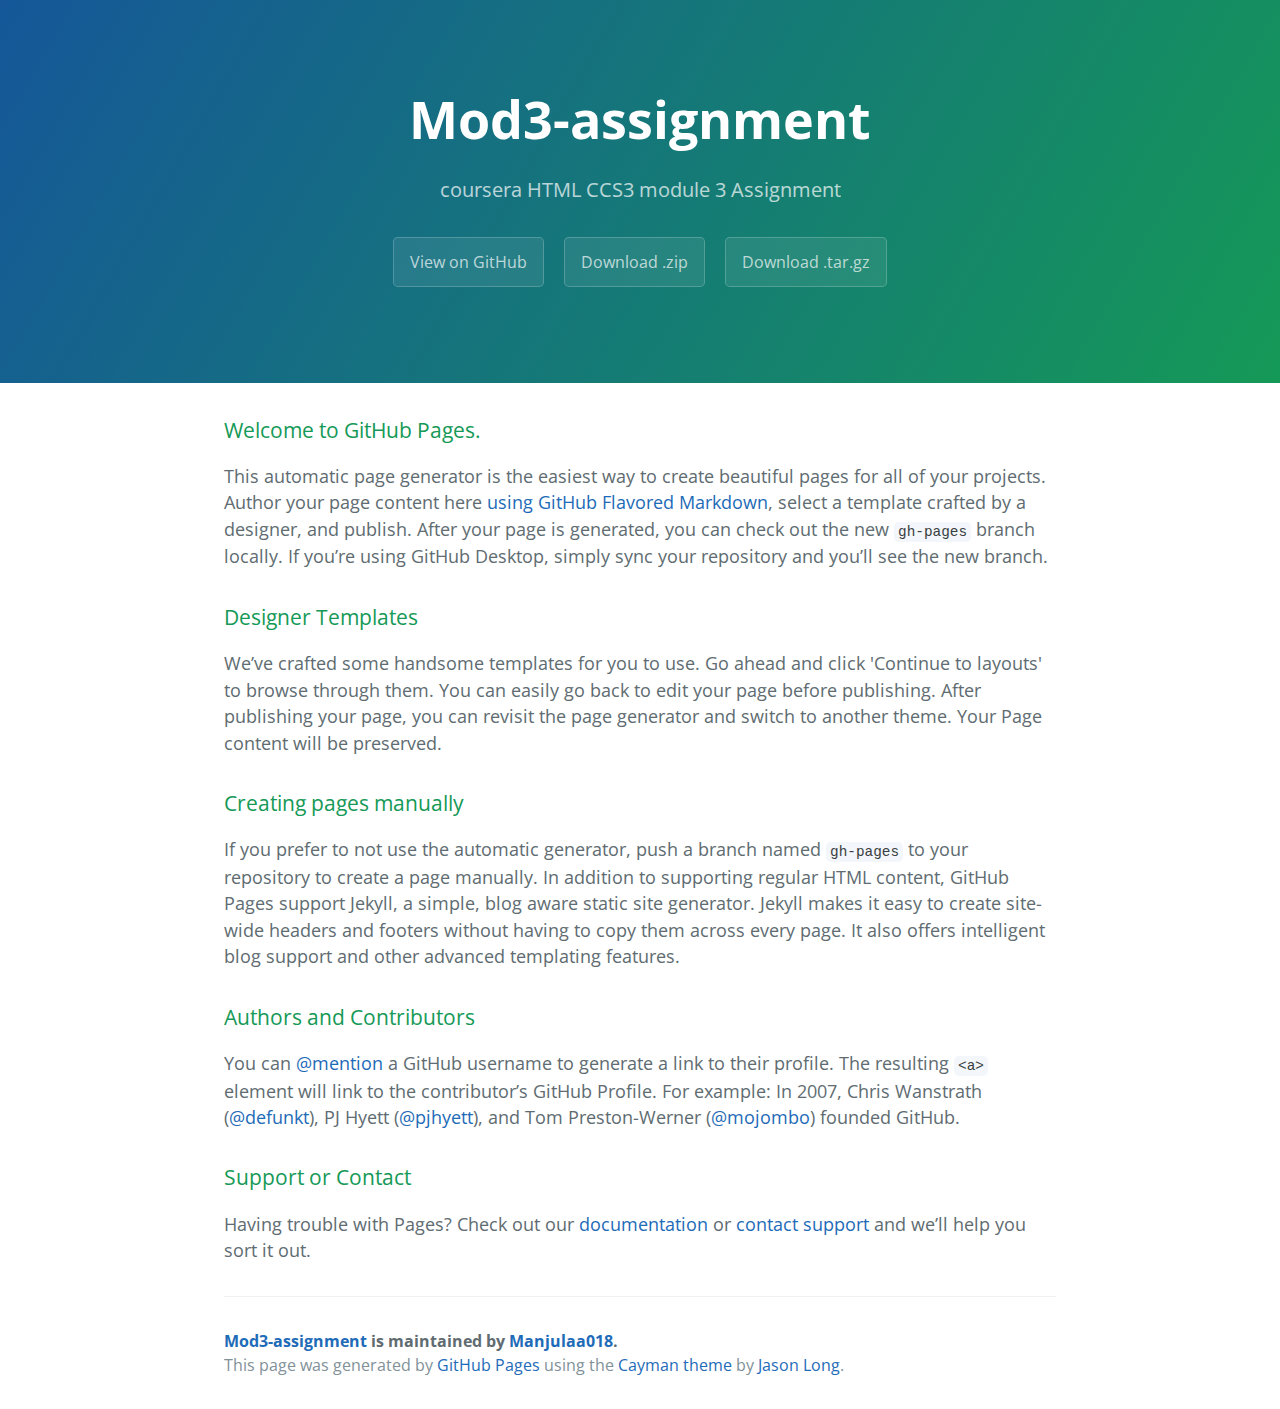
<file: index.html>
<!DOCTYPE html>
<html lang="en-us">
  <head>
    <meta charset="UTF-8">
    <title>Mod3-assignment by Manjulaa018</title>
    <meta name="viewport" content="width=device-width, initial-scale=1">
    <link rel="stylesheet" type="text/css" href="stylesheets/normalize.css" media="screen">
    <link href='https://fonts.googleapis.com/css?family=Open+Sans:400,700' rel='stylesheet' type='text/css'>
    <link rel="stylesheet" type="text/css" href="stylesheets/stylesheet.css" media="screen">
    <link rel="stylesheet" type="text/css" href="stylesheets/github-light.css" media="screen">
  </head>
  <body>
    <section class="page-header">
      <h1 class="project-name">Mod3-assignment</h1>
      <h2 class="project-tagline">coursera HTML CCS3 module 3 Assignment</h2>
      <a href="https://github.com/Manjulaa018/mod3-assignment" class="btn">View on GitHub</a>
      <a href="https://github.com/Manjulaa018/mod3-assignment/zipball/master" class="btn">Download .zip</a>
      <a href="https://github.com/Manjulaa018/mod3-assignment/tarball/master" class="btn">Download .tar.gz</a>
    </section>

    <section class="main-content">
      <h3>
<a id="welcome-to-github-pages" class="anchor" href="#welcome-to-github-pages" aria-hidden="true"><span aria-hidden="true" class="octicon octicon-link"></span></a>Welcome to GitHub Pages.</h3>

<p>This automatic page generator is the easiest way to create beautiful pages for all of your projects. Author your page content here <a href="https://guides.github.com/features/mastering-markdown/">using GitHub Flavored Markdown</a>, select a template crafted by a designer, and publish. After your page is generated, you can check out the new <code>gh-pages</code> branch locally. If you’re using GitHub Desktop, simply sync your repository and you’ll see the new branch.</p>

<h3>
<a id="designer-templates" class="anchor" href="#designer-templates" aria-hidden="true"><span aria-hidden="true" class="octicon octicon-link"></span></a>Designer Templates</h3>

<p>We’ve crafted some handsome templates for you to use. Go ahead and click 'Continue to layouts' to browse through them. You can easily go back to edit your page before publishing. After publishing your page, you can revisit the page generator and switch to another theme. Your Page content will be preserved.</p>

<h3>
<a id="creating-pages-manually" class="anchor" href="#creating-pages-manually" aria-hidden="true"><span aria-hidden="true" class="octicon octicon-link"></span></a>Creating pages manually</h3>

<p>If you prefer to not use the automatic generator, push a branch named <code>gh-pages</code> to your repository to create a page manually. In addition to supporting regular HTML content, GitHub Pages support Jekyll, a simple, blog aware static site generator. Jekyll makes it easy to create site-wide headers and footers without having to copy them across every page. It also offers intelligent blog support and other advanced templating features.</p>

<h3>
<a id="authors-and-contributors" class="anchor" href="#authors-and-contributors" aria-hidden="true"><span aria-hidden="true" class="octicon octicon-link"></span></a>Authors and Contributors</h3>

<p>You can <a href="https://help.github.com/articles/basic-writing-and-formatting-syntax/#mentioning-users-and-teams" class="user-mention">@mention</a> a GitHub username to generate a link to their profile. The resulting <code>&lt;a&gt;</code> element will link to the contributor’s GitHub Profile. For example: In 2007, Chris Wanstrath (<a href="https://github.com/defunkt" class="user-mention">@defunkt</a>), PJ Hyett (<a href="https://github.com/pjhyett" class="user-mention">@pjhyett</a>), and Tom Preston-Werner (<a href="https://github.com/mojombo" class="user-mention">@mojombo</a>) founded GitHub.</p>

<h3>
<a id="support-or-contact" class="anchor" href="#support-or-contact" aria-hidden="true"><span aria-hidden="true" class="octicon octicon-link"></span></a>Support or Contact</h3>

<p>Having trouble with Pages? Check out our <a href="https://help.github.com/pages">documentation</a> or <a href="https://github.com/contact">contact support</a> and we’ll help you sort it out.</p>

      <footer class="site-footer">
        <span class="site-footer-owner"><a href="https://github.com/Manjulaa018/mod3-assignment">Mod3-assignment</a> is maintained by <a href="https://github.com/Manjulaa018">Manjulaa018</a>.</span>

        <span class="site-footer-credits">This page was generated by <a href="https://pages.github.com">GitHub Pages</a> using the <a href="https://github.com/jasonlong/cayman-theme">Cayman theme</a> by <a href="https://twitter.com/jasonlong">Jason Long</a>.</span>
      </footer>

    </section>

  
  </body>
</html>
</file>
<file: stylesheets/stylesheet.css>
* {
  box-sizing: border-box; }

body {
  padding: 0;
  margin: 0;
  font-family: "Open Sans", "Helvetica Neue", Helvetica, Arial, sans-serif;
  font-size: 16px;
  line-height: 1.5;
  color: #606c71; }

a {
  color: #1e6bb8;
  text-decoration: none; }
  a:hover {
    text-decoration: underline; }

.btn {
  display: inline-block;
  margin-bottom: 1rem;
  color: rgba(255, 255, 255, 0.7);
  background-color: rgba(255, 255, 255, 0.08);
  border-color: rgba(255, 255, 255, 0.2);
  border-style: solid;
  border-width: 1px;
  border-radius: 0.3rem;
  transition: color 0.2s, background-color 0.2s, border-color 0.2s; }
  .btn + .btn {
    margin-left: 1rem; }

.btn:hover {
  color: rgba(255, 255, 255, 0.8);
  text-decoration: none;
  background-color: rgba(255, 255, 255, 0.2);
  border-color: rgba(255, 255, 255, 0.3); }

@media screen and (min-width: 64em) {
  .btn {
    padding: 0.75rem 1rem; } }

@media screen and (min-width: 42em) and (max-width: 64em) {
  .btn {
    padding: 0.6rem 0.9rem;
    font-size: 0.9rem; } }

@media screen and (max-width: 42em) {
  .btn {
    display: block;
    width: 100%;
    padding: 0.75rem;
    font-size: 0.9rem; }
    .btn + .btn {
      margin-top: 1rem;
      margin-left: 0; } }

.page-header {
  color: #fff;
  text-align: center;
  background-color: #159957;
  background-image: linear-gradient(120deg, #155799, #159957); }

@media screen and (min-width: 64em) {
  .page-header {
    padding: 5rem 6rem; } }

@media screen and (min-width: 42em) and (max-width: 64em) {
  .page-header {
    padding: 3rem 4rem; } }

@media screen and (max-width: 42em) {
  .page-header {
    padding: 2rem 1rem; } }

.project-name {
  margin-top: 0;
  margin-bottom: 0.1rem; }

@media screen and (min-width: 64em) {
  .project-name {
    font-size: 3.25rem; } }

@media screen and (min-width: 42em) and (max-width: 64em) {
  .project-name {
    font-size: 2.25rem; } }

@media screen and (max-width: 42em) {
  .project-name {
    font-size: 1.75rem; } }

.project-tagline {
  margin-bottom: 2rem;
  font-weight: normal;
  opacity: 0.7; }

@media screen and (min-width: 64em) {
  .project-tagline {
    font-size: 1.25rem; } }

@media screen and (min-width: 42em) and (max-width: 64em) {
  .project-tagline {
    font-size: 1.15rem; } }

@media screen and (max-width: 42em) {
  .project-tagline {
    font-size: 1rem; } }

.main-content :first-child {
  margin-top: 0; }
.main-content img {
  max-width: 100%; }
.main-content h1, .main-content h2, .main-content h3, .main-content h4, .main-content h5, .main-content h6 {
  margin-top: 2rem;
  margin-bottom: 1rem;
  font-weight: normal;
  color: #159957; }
.main-content p {
  margin-bottom: 1em; }
.main-content code {
  padding: 2px 4px;
  font-family: Consolas, "Liberation Mono", Menlo, Courier, monospace;
  font-size: 0.9rem;
  color: #383e41;
  background-color: #f3f6fa;
  border-radius: 0.3rem; }
.main-content pre {
  padding: 0.8rem;
  margin-top: 0;
  margin-bottom: 1rem;
  font: 1rem Consolas, "Liberation Mono", Menlo, Courier, monospace;
  color: #567482;
  word-wrap: normal;
  background-color: #f3f6fa;
  border: solid 1px #dce6f0;
  border-radius: 0.3rem; }
  .main-content pre > code {
    padding: 0;
    margin: 0;
    font-size: 0.9rem;
    color: #567482;
    word-break: normal;
    white-space: pre;
    background: transparent;
    border: 0; }
.main-content .highlight {
  margin-bottom: 1rem; }
  .main-content .highlight pre {
    margin-bottom: 0;
    word-break: normal; }
.main-content .highlight pre, .main-content pre {
  padding: 0.8rem;
  overflow: auto;
  font-size: 0.9rem;
  line-height: 1.45;
  border-radius: 0.3rem; }
.main-content pre code, .main-content pre tt {
  display: inline;
  max-width: initial;
  padding: 0;
  margin: 0;
  overflow: initial;
  line-height: inherit;
  word-wrap: normal;
  background-color: transparent;
  border: 0; }
  .main-content pre code:before, .main-content pre code:after, .main-content pre tt:before, .main-content pre tt:after {
    content: normal; }
.main-content ul, .main-content ol {
  margin-top: 0; }
.main-content blockquote {
  padding: 0 1rem;
  margin-left: 0;
  color: #819198;
  border-left: 0.3rem solid #dce6f0; }
  .main-content blockquote > :first-child {
    margin-top: 0; }
  .main-content blockquote > :last-child {
    margin-bottom: 0; }
.main-content table {
  display: block;
  width: 100%;
  overflow: auto;
  word-break: normal;
  word-break: keep-all; }
  .main-content table th {
    font-weight: bold; }
  .main-content table th, .main-content table td {
    padding: 0.5rem 1rem;
    border: 1px solid #e9ebec; }
.main-content dl {
  padding: 0; }
  .main-content dl dt {
    padding: 0;
    margin-top: 1rem;
    font-size: 1rem;
    font-weight: bold; }
  .main-content dl dd {
    padding: 0;
    margin-bottom: 1rem; }
.main-content hr {
  height: 2px;
  padding: 0;
  margin: 1rem 0;
  background-color: #eff0f1;
  border: 0; }

@media screen and (min-width: 64em) {
  .main-content {
    max-width: 64rem;
    padding: 2rem 6rem;
    margin: 0 auto;
    font-size: 1.1rem; } }

@media screen and (min-width: 42em) and (max-width: 64em) {
  .main-content {
    padding: 2rem 4rem;
    font-size: 1.1rem; } }

@media screen and (max-width: 42em) {
  .main-content {
    padding: 2rem 1rem;
    font-size: 1rem; } }

.site-footer {
  padding-top: 2rem;
  margin-top: 2rem;
  border-top: solid 1px #eff0f1; }

.site-footer-owner {
  display: block;
  font-weight: bold; }

.site-footer-credits {
  color: #819198; }

@media screen and (min-width: 64em) {
  .site-footer {
    font-size: 1rem; } }

@media screen and (min-width: 42em) and (max-width: 64em) {
  .site-footer {
    font-size: 1rem; } }

@media screen and (max-width: 42em) {
  .site-footer {
    font-size: 0.9rem; } }
</file>
<file: stylesheets/github-light.css>
/*
The MIT License (MIT)

Copyright (c) 2015 GitHub, Inc.

Permission is hereby granted, free of charge, to any person obtaining a copy
of this software and associated documentation files (the "Software"), to deal
in the Software without restriction, including without limitation the rights
to use, copy, modify, merge, publish, distribute, sublicense, and/or sell
copies of the Software, and to permit persons to whom the Software is
furnished to do so, subject to the following conditions:

The above copyright notice and this permission notice shall be included in all
copies or substantial portions of the Software.

THE SOFTWARE IS PROVIDED "AS IS", WITHOUT WARRANTY OF ANY KIND, EXPRESS OR
IMPLIED, INCLUDING BUT NOT LIMITED TO THE WARRANTIES OF MERCHANTABILITY,
FITNESS FOR A PARTICULAR PURPOSE AND NONINFRINGEMENT. IN NO EVENT SHALL THE
AUTHORS OR COPYRIGHT HOLDERS BE LIABLE FOR ANY CLAIM, DAMAGES OR OTHER
LIABILITY, WHETHER IN AN ACTION OF CONTRACT, TORT OR OTHERWISE, ARISING FROM,
OUT OF OR IN CONNECTION WITH THE SOFTWARE OR THE USE OR OTHER DEALINGS IN THE
SOFTWARE.

*/

.pl-c /* comment */ {
  color: #969896;
}

.pl-c1      /* constant, markup.raw, meta.diff.header, meta.module-reference, meta.property-name, support, support.constant, support.variable, variable.other.constant */,
.pl-s .pl-v /* string variable */ {
  color: #0086b3;
}

.pl-e  /* entity */,
.pl-en /* entity.name */ {
  color: #795da3;
}

.pl-s .pl-s1 /* string source */,
.pl-smi      /* storage.modifier.import, storage.modifier.package, storage.type.java, variable.other, variable.parameter.function */ {
  color: #333;
}

.pl-ent /* entity.name.tag */ {
  color: #63a35c;
}

.pl-k /* keyword, storage, storage.type */ {
  color: #a71d5d;
}

.pl-pds              /* punctuation.definition.string, string.regexp.character-class */,
.pl-s                /* string */,
.pl-s .pl-pse .pl-s1 /* string punctuation.section.embedded source */,
.pl-sr               /* string.regexp */,
.pl-sr .pl-cce       /* string.regexp constant.character.escape */,
.pl-sr .pl-sra       /* string.regexp string.regexp.arbitrary-repitition */,
.pl-sr .pl-sre       /* string.regexp source.ruby.embedded */ {
  color: #183691;
}

.pl-v /* variable */ {
  color: #ed6a43;
}

.pl-id /* invalid.deprecated */ {
  color: #b52a1d;
}

.pl-ii /* invalid.illegal */ {
  background-color: #b52a1d;
  color: #f8f8f8;
}

.pl-sr .pl-cce /* string.regexp constant.character.escape */ {
  color: #63a35c;
  font-weight: bold;
}

.pl-ml /* markup.list */ {
  color: #693a17;
}

.pl-mh        /* markup.heading */,
.pl-mh .pl-en /* markup.heading entity.name */,
.pl-ms        /* meta.separator */ {
  color: #1d3e81;
  font-weight: bold;
}

.pl-mq /* markup.quote */ {
  color: #008080;
}

.pl-mi /* markup.italic */ {
  color: #333;
  font-style: italic;
}

.pl-mb /* markup.bold */ {
  color: #333;
  font-weight: bold;
}

.pl-md /* markup.deleted, meta.diff.header.from-file */ {
  background-color: #ffecec;
  color: #bd2c00;
}

.pl-mi1 /* markup.inserted, meta.diff.header.to-file */ {
  background-color: #eaffea;
  color: #55a532;
}

.pl-mdr /* meta.diff.range */ {
  color: #795da3;
  font-weight: bold;
}

.pl-mo /* meta.output */ {
  color: #1d3e81;
}
</file>
